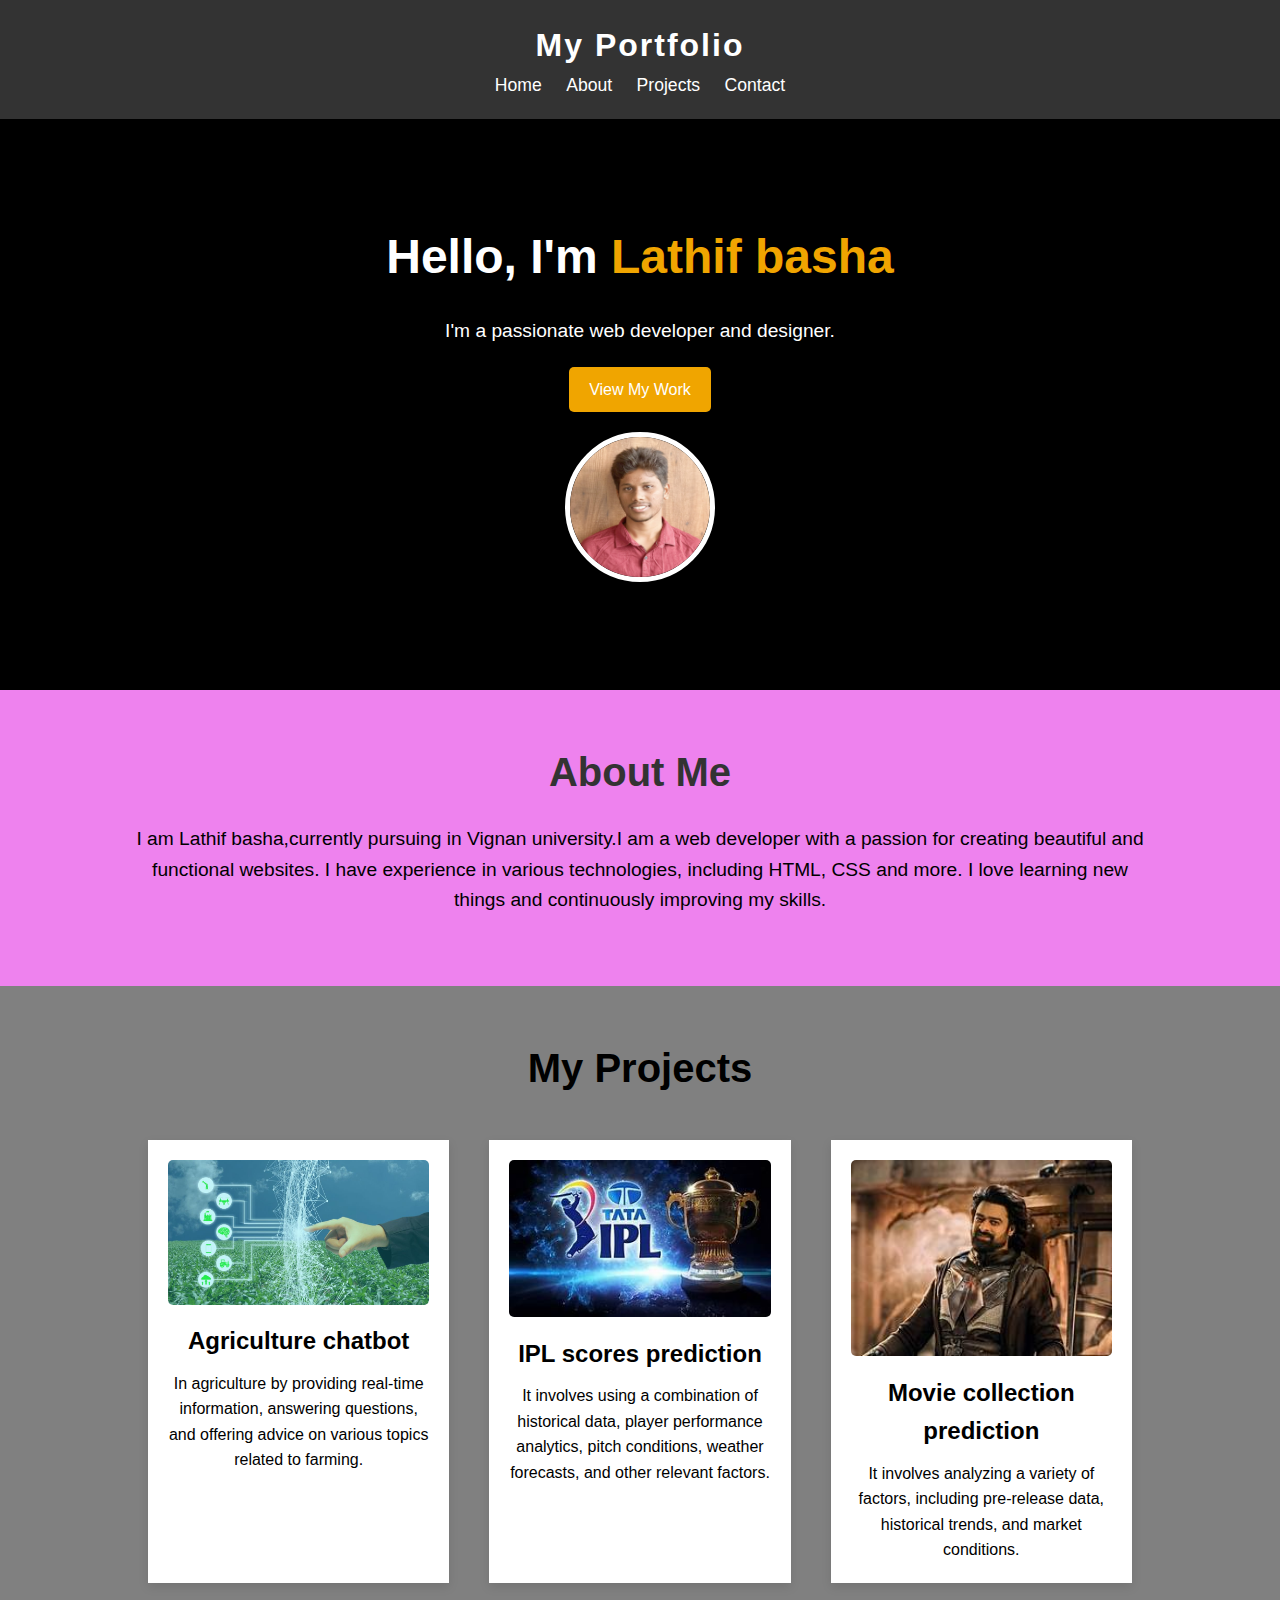
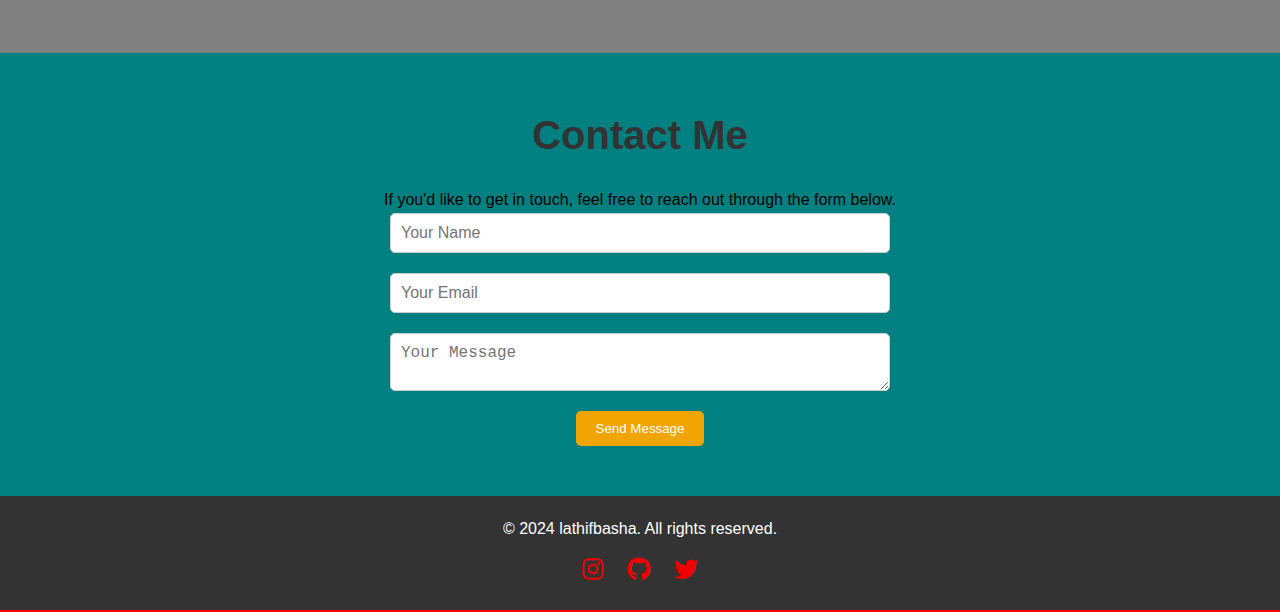
<file: index.html>
<!DOCTYPE html>
<html lang="en">
<head>
    <meta charset="UTF-8">
    <meta name="viewport" content="width=device-width, initial-scale=1.0">
    <title>My Portfolio</title>
    <link rel="stylesheet" href="https://cdnjs.cloudflare.com/ajax/libs/font-awesome/6.4.0/css/all.min.css">
    <link rel="stylesheet" href="2.css">
</head>
<body>

    <div class="main-container">
        <!-- Header Section -->
        <header class="header">
            <div class="container">
                <div class="logo">
                    <h1>My Portfolio</h1>
                </div>
                <nav class="navbar">
                    <ul>
                        <li><a href="#home">Home</a></li>
                        <li><a href="#about">About</a></li>
                        <li><a href="#projects">Projects</a></li>
                        <li><a href="#contact">Contact</a></li>
                    </ul>
                </nav>
            </div>
        </header>

        <!-- Main content sections -->
        <div class="content">
            <!-- Home Section -->
            <section id="home" class="home-section">
                <div class="container">
                    <div class="intro">
                        <h1>Hello, I'm <span>Lathif basha</span></h1>
                        <p>I'm a passionate web developer and designer.</p>
                        <a href="#projects" class="btn">View My Work</a>
                    </div>
                    <div class="intro-image">
                        <img src="lathif.jpg" alt="lathif">
                    </div>
                </div>
            </section>

            <!-- About Section -->
            <section id="about" class="about-section">
                <div class="container">
                    <h2>About Me</h2>
                    <p>I am Lathif basha,currently pursuing in Vignan university.I am a web developer with a passion for creating beautiful and functional websites. I have experience in various technologies, including HTML, CSS and more. I love learning new things and continuously improving my skills.</p>
                </div>
            </section>

            <!-- Projects Section -->
            <section id="projects" class="projects-section">
                <div class="container">
                    <h2>My Projects</h2>
                    <div class="projects-grid">
                        <div class="project-item">
                            <img src="agriculture.jpg" alt="Project 1">            
                            <h3>Agriculture chatbot</h3>
                            <p>In agriculture by providing real-time information, answering questions, and offering advice on various topics related to farming. </p>
                        </div>
                        <div class="project-item">
                            <img src="ipl.jpeg" alt="Project 2">
                            <h3>IPL scores prediction</h3>
                            <p> It involves using a combination of historical data, player performance analytics, pitch conditions, weather forecasts, and other relevant factors.</p>
                        </div>
                        <div class="project-item">
                            <img src="kalki.jpeg" alt="Project 3">
                            <h3>Movie collection prediction</h3>
                            <p> It involves analyzing a variety of factors, including pre-release data, historical trends, and market conditions.</p>
                        </div>
                    </div>
                </div>
            </section>

            <!-- Contact Section -->
            <section id="contact" class="contact-section">
                <div class="container">
                    <h2>Contact Me</h2>
                    <p>If you'd like to get in touch, feel free to reach out through the form below.</p>
                    <form action="#" method="post">
                        <input type="text" name="name" placeholder="Your Name" required>
                        <input type="email" name="email" placeholder="Your Email" required>
                        <textarea name="message" placeholder="Your Message" required></textarea>
                        <button type="submit" class="btn">Send Message</button>
                    </form>
                </div>
            </section>
        </div>

        <!-- Footer Section -->
        <footer class="footer">
            <div class="container">
                <p>&copy; 2024 lathifbasha. All rights reserved.</p>
                <div class="socials">
                    <a href="https://www.instagram.com/lathifbasha_18?igsh=MTJkeWJuZTNnaG5vYQ==" target="_blank" title="instagram"><i class="fab fa-instagram"></i></a>
                    <a href="https://github.com/lathif154" target="_blank" title="GitHub"><i class="fab fa-github"></i></a>
                    <a href="https://x.com/LathifBash87125?t=n8NRRBofBNj-ldSKKVsj6g&s=09" target="_blank" title="Twitter"><i class="fab fa-twitter"></i></a>
                </div>
            </div>
        </footer>
    </div>

</body>
</html>
</file>
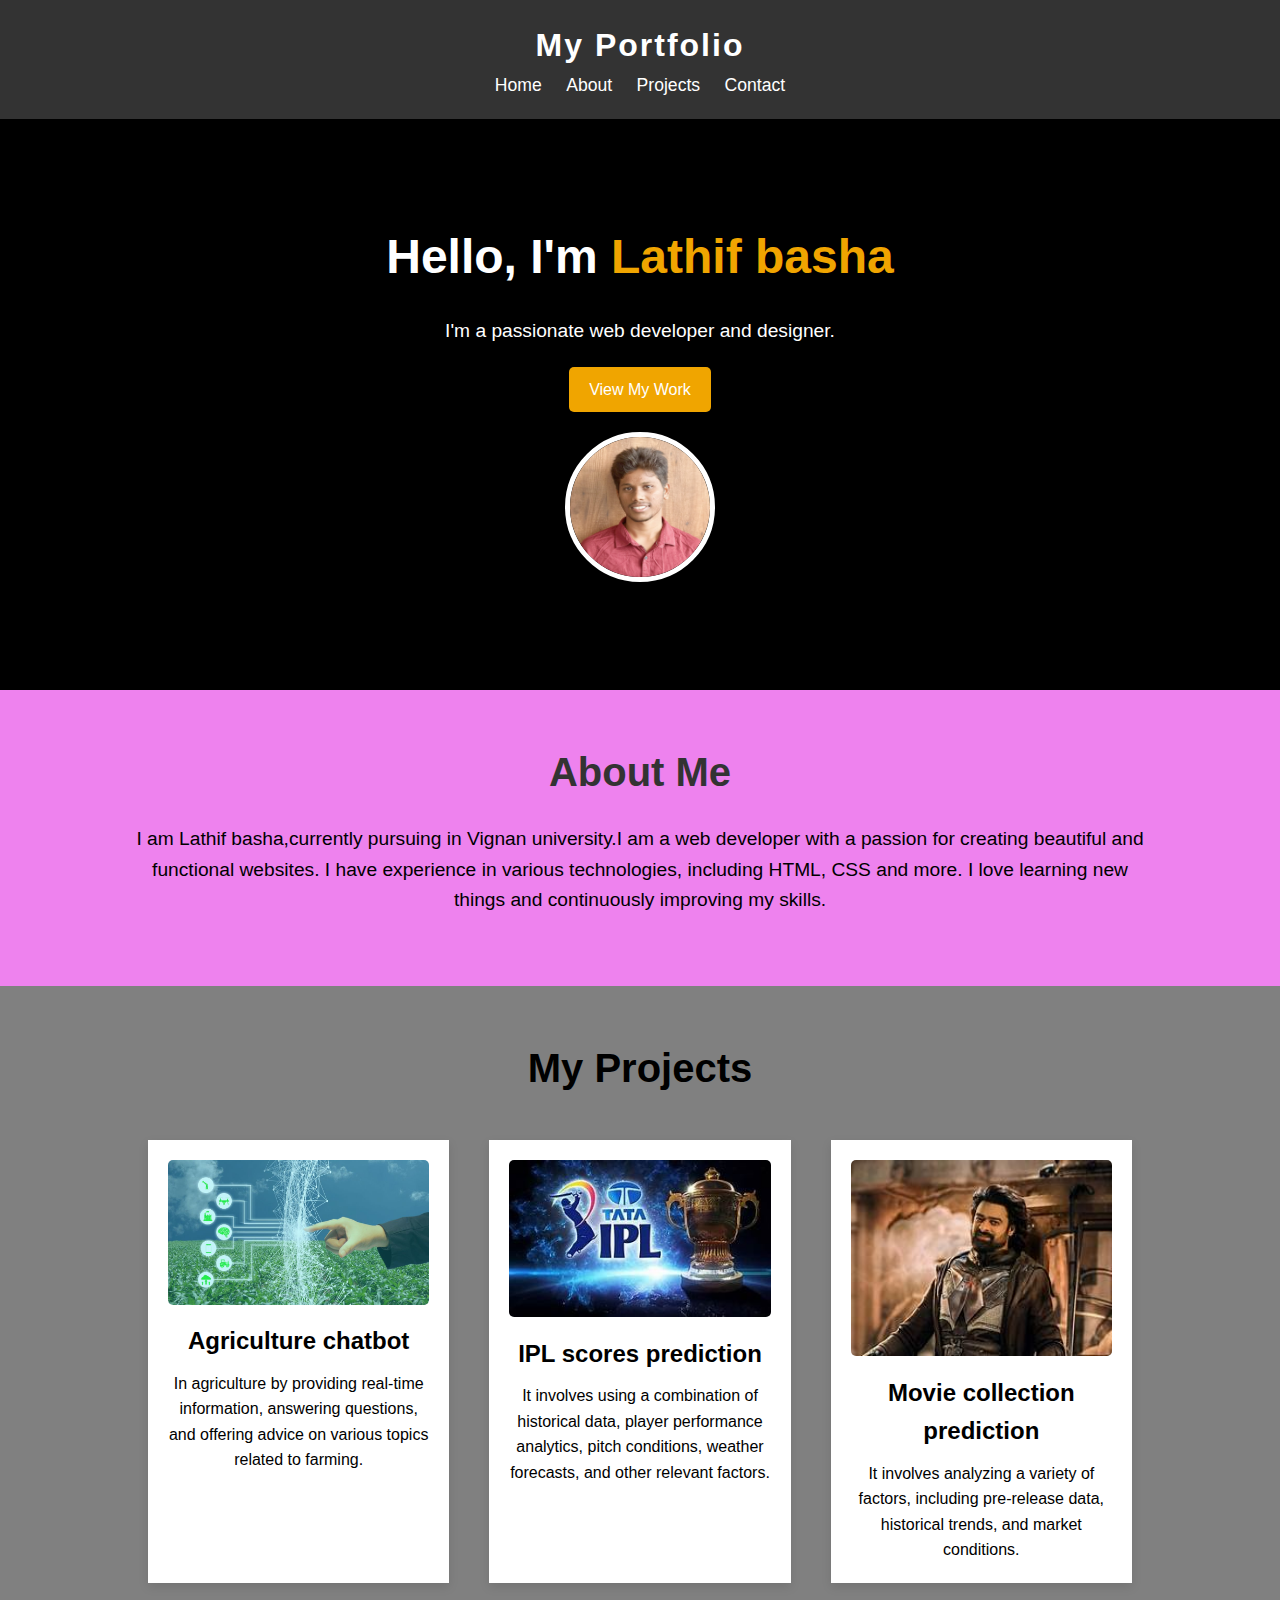
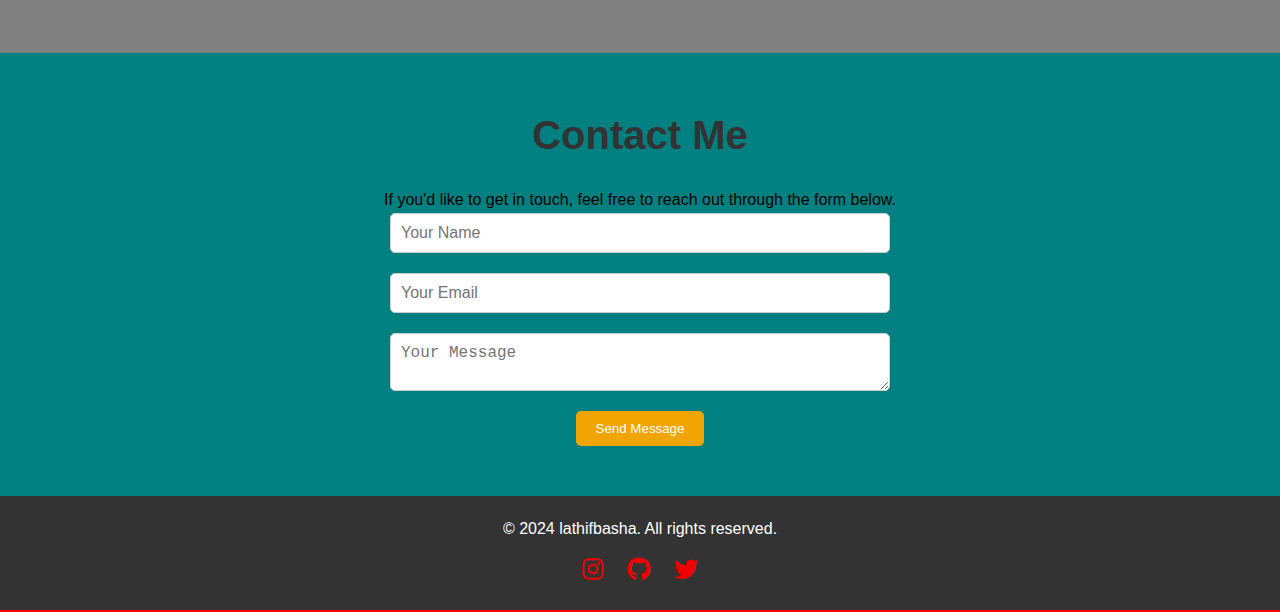
<file: index.html.html>
<!DOCTYPE html>
<html lang="en">
<head>
    <meta charset="UTF-8">
    <meta name="viewport" content="width=device-width, initial-scale=1.0">
    <title>My Portfolio</title>
    <link rel="stylesheet" href="https://cdnjs.cloudflare.com/ajax/libs/font-awesome/6.4.0/css/all.min.css">
    <link rel="stylesheet" href="2.css">
</head>
<body>

    <div class="main-container">
        <!-- Header Section -->
        <header class="header">
            <div class="container">
                <div class="logo">
                    <h1>My Portfolio</h1>
                </div>
                <nav class="navbar">
                    <ul>
                        <li><a href="#home">Home</a></li>
                        <li><a href="#about">About</a></li>
                        <li><a href="#projects">Projects</a></li>
                        <li><a href="#contact">Contact</a></li>
                    </ul>
                </nav>
            </div>
        </header>

        <!-- Main content sections -->
        <div class="content">
            <!-- Home Section -->
            <section id="home" class="home-section">
                <div class="container">
                    <div class="intro">
                        <h1>Hello, I'm <span>Lathif basha</span></h1>
                        <p>I'm a passionate web developer and designer.</p>
                        <a href="#projects" class="btn">View My Work</a>
                    </div>
                    <div class="intro-image">
                        <img src="lathif.jpg" alt="lathif">
                    </div>
                </div>
            </section>

            <!-- About Section -->
            <section id="about" class="about-section">
                <div class="container">
                    <h2>About Me</h2>
                    <p>I am Lathif basha,currently pursuing in Vignan university.I am a web developer with a passion for creating beautiful and functional websites. I have experience in various technologies, including HTML, CSS and more. I love learning new things and continuously improving my skills.</p>
                </div>
            </section>

            <!-- Projects Section -->
            <section id="projects" class="projects-section">
                <div class="container">
                    <h2>My Projects</h2>
                    <div class="projects-grid">
                        <div class="project-item">
                            <img src="agriculture.jpg" alt="Project 1">            
                            <h3>Agriculture chatbot</h3>
                            <p>In agriculture by providing real-time information, answering questions, and offering advice on various topics related to farming. </p>
                        </div>
                        <div class="project-item">
                            <img src="ipl.jpeg" alt="Project 2">
                            <h3>IPL scores prediction</h3>
                            <p> It involves using a combination of historical data, player performance analytics, pitch conditions, weather forecasts, and other relevant factors.</p>
                        </div>
                        <div class="project-item">
                            <img src="kalki.jpeg" alt="Project 3">
                            <h3>Movie collection prediction</h3>
                            <p> It involves analyzing a variety of factors, including pre-release data, historical trends, and market conditions.</p>
                        </div>
                    </div>
                </div>
            </section>

            <!-- Contact Section -->
            <section id="contact" class="contact-section">
                <div class="container">
                    <h2>Contact Me</h2>
                    <p>If you'd like to get in touch, feel free to reach out through the form below.</p>
                    <form action="#" method="post">
                        <input type="text" name="name" placeholder="Your Name" required>
                        <input type="email" name="email" placeholder="Your Email" required>
                        <textarea name="message" placeholder="Your Message" required></textarea>
                        <button type="submit" class="btn">Send Message</button>
                    </form>
                </div>
            </section>
        </div>

        <!-- Footer Section -->
        <footer class="footer">
            <div class="container">
                <p>&copy; 2024 lathifbasha. All rights reserved.</p>
                <div class="socials">
                    <a href="https://www.instagram.com/lathifbasha_18?igsh=MTJkeWJuZTNnaG5vYQ==" target="_blank" title="instagram"><i class="fab fa-instagram"></i></a>
                    <a href="https://github.com/lathif154" target="_blank" title="GitHub"><i class="fab fa-github"></i></a>
                    <a href="https://x.com/LathifBash87125?t=n8NRRBofBNj-ldSKKVsj6g&s=09" target="_blank" title="Twitter"><i class="fab fa-twitter"></i></a>
                </div>
            </div>
        </footer>
    </div>

</body>
</html>
</file>
<file: 2.css>
* {
    margin: 0;
    padding: 0;
    box-sizing: border-box;
}

html, body {
    height: 100%;
    margin: 0;
}

body {
    font-family: 'Arial', sans-serif;
    line-height: 1.6;
    background-color: red;
    color: black;
}
.main-container {
    display: flex;
    flex-direction: column;
    min-height: 100vh;
}
section {
    flex: 1;
}


.header, .footer {
    flex: 0 0 auto; 
}


.container {
    width: 80%;
    margin: auto;
    overflow: hidden;
    height: 100%; 
}

/* Header Section */
.header {
    background: #333;
    color: #fff;
    padding: 20px 0;
    text-align: center;
}

.logo h1 {
    margin: 0;
    font-size: 2rem;
    letter-spacing: 2px;
}

.navbar ul {
    list-style: none;
    padding: 0;
}

.navbar ul li {
    display: inline;
    margin: 0 10px;
}

.navbar ul li a {
    color: #fff;
    text-decoration: none;
    font-size: 1.1rem;
    transition: color 0.3s, text-decoration 0.3s;
}

.navbar ul li a:hover {
    color: red;
    text-decoration: underline; 
}

/* Home Section */
.home-section {
    background: black;
    color: #fff;
    padding: 100px 0;
    text-align: center;
    position: relative;
}

.intro h1 {
    font-size: 3rem;
}

.intro h1 span {
    color: #f0a500;
}

.intro p {
    font-size: 1.2rem;
    margin: 20px 0;
}

.btn {
    display: inline-block;
    background: #f0a500;
    color: #fff;
    padding: 10px 20px;
    border-radius: 5px;
    text-decoration: none;
    transition: background 0.3s;
}

.btn:hover {
    background: #e69500;
}

.intro-image img {
    width: 150px;
    height: 150px;
    border-radius: 50%;
    margin-top: 20px;
    border: 5px solid #fff;
    box-shadow: 0 4px 10px rgba(0, 0, 0, 0.5);
}

/* About Section */
.about-section {
    background:violet;
    padding: 50px 0;
    text-align: center;
}

.about-section h2 {
    font-size: 2.5rem;
    margin-bottom: 20px;
    color: #333;
}

.about-section p {
    font-size: 1.2rem;
    margin-bottom: 20px;
    line-height: 1.6;
}

/* Projects Section */
.projects-section {
    background: gray;
    padding: 50px 0;
    text-align: center;
}

.projects-section h2 {
    font-size: 2.5rem;
    margin-bottom: 20px;
    color: black;
}

.projects-grid {
    display: flex;
    justify-content: space-around;
    flex-wrap: wrap;
}

.project-item {
    background: #fff;
    padding: 20px;
    margin: 20px;
    width: calc(33.333% - 40px);
    box-shadow: 0 4px 10px rgba(0, 0, 0, 0.1);
    transition: transform 0.3s;
}

.project-item:hover {
    transform: scale(1.05);
}

.project-item img {
    width: 100%;
    border-radius: 5px;
    margin-bottom: 10px;
}

.project-item h3 {
    margin-bottom: 10px;
    font-size: 1.5rem;
}

.project-item p {
    font-size: 1rem;
}

/* Contact Section */
.contact-section {
    background: teal;
    padding: 50px 0;
    text-align: center;
}

.contact-section h2 {
    font-size: 2.5rem;
    margin-bottom: 20px;
    color: #333;
}

.contact-section form {
    display: flex;
    flex-direction: column;
    align-items: center;
}

.contact-section input,
.contact-section textarea {
    width: 100%;
    max-width: 500px;
    padding: 10px;
    margin-bottom: 20px;
    border-radius: 5px;
    border: 1px solid #ccc;
    font-size: 1rem;
}

.contact-section button {
    background: #f0a500;
    color: #fff;
    padding: 10px 20px;
    border-radius: 5px;
    border: none;
    cursor: pointer;
    transition: background 0.3s;
}

.contact-section button:hover {
    background: #e69500;
}

/* Footer Section */
.footer {
    background: #333;
    color: #fff;
    padding: 20px 0;
    text-align: center;
}

.footer p {
    margin-bottom: 10px;
}

.socials a {
    margin: 0 10px;
    color: #f00000;
    text-decoration: none;
    font-size: 1.5rem; 
    transition: color 0.3s;
}

.socials a:hover {
    color: #d0cccc;
}

/* Responsive Design */
@media (max-width: 768px) {
    .navbar ul {
        display: flex;
        flex-direction: column;
    }

    .navbar ul li {
        margin: 10px 0;
    }

    .projects-grid {
        flex-direction: column;
    }

    .project-item {
        width: 100%;
        margin: 10px 0;
    }

    .intro-image img {
        width: 120px;
        height: 120px;
    }
}
</file>
